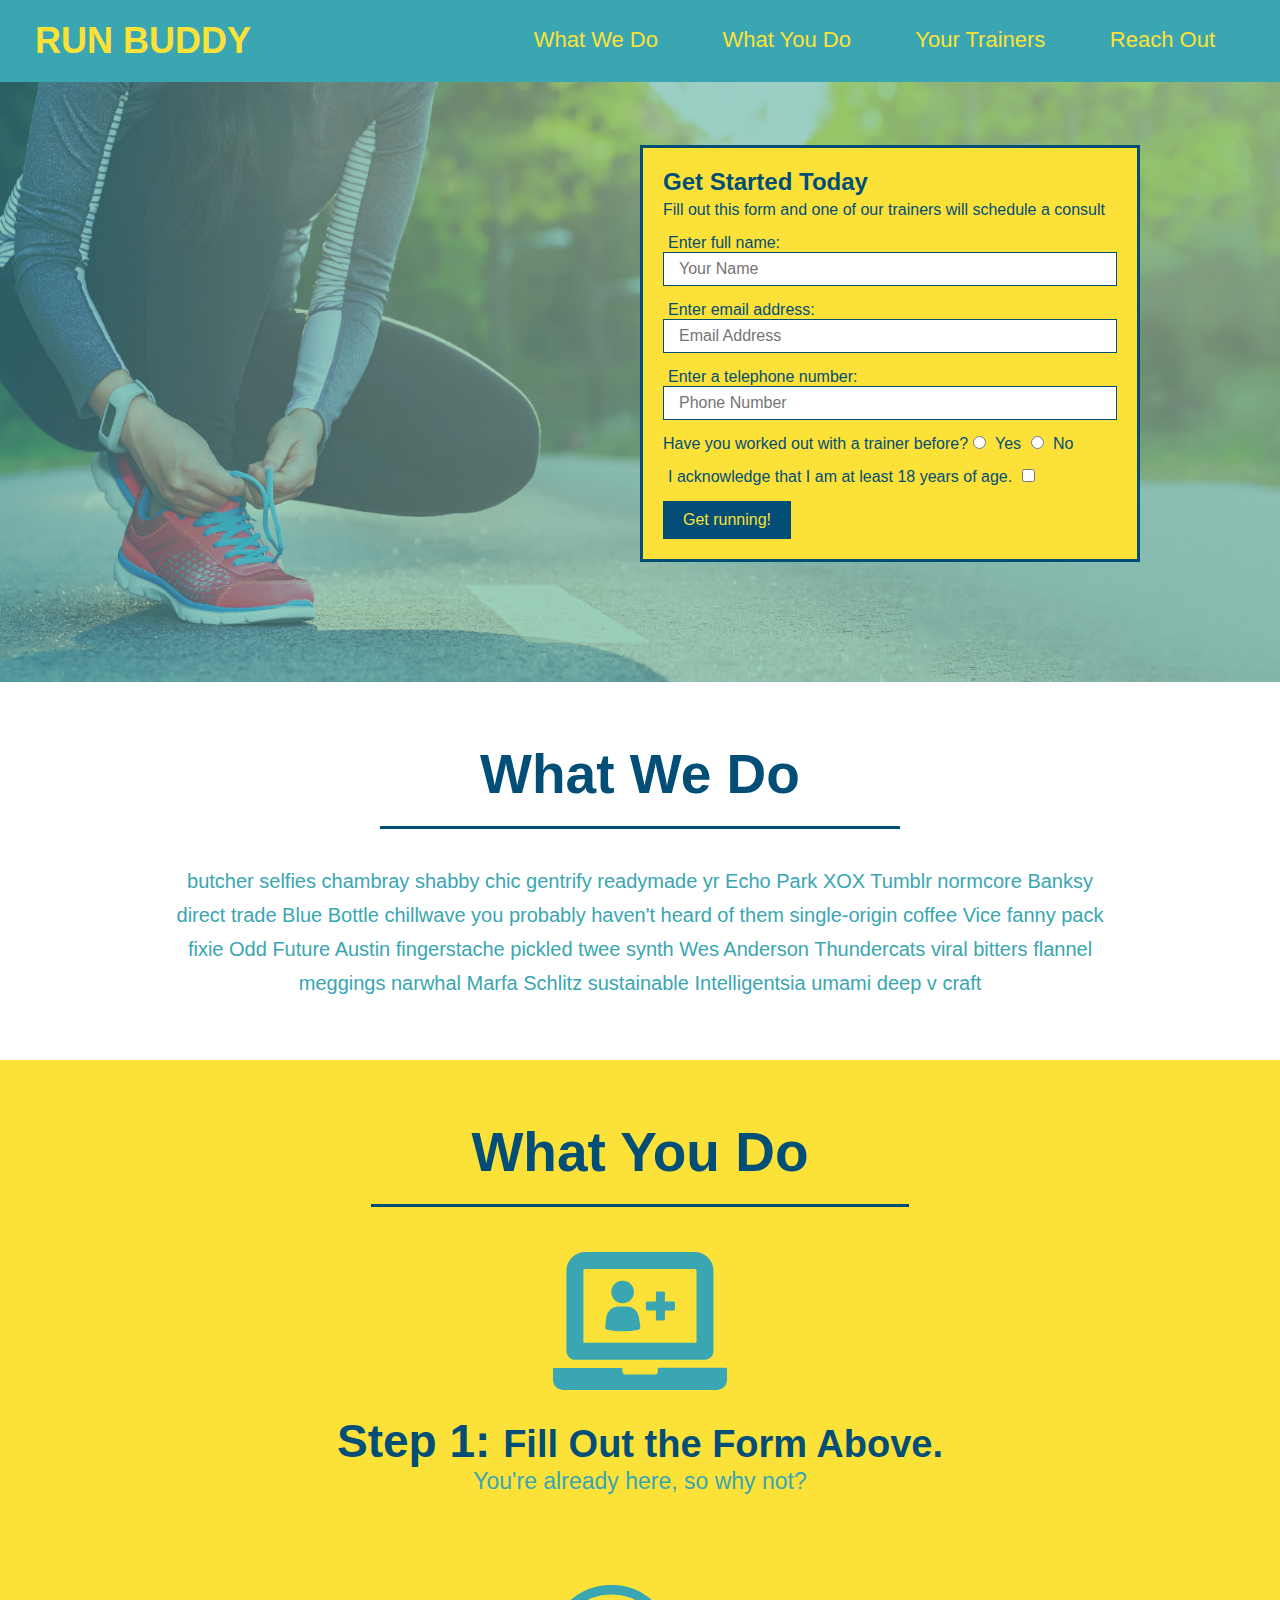
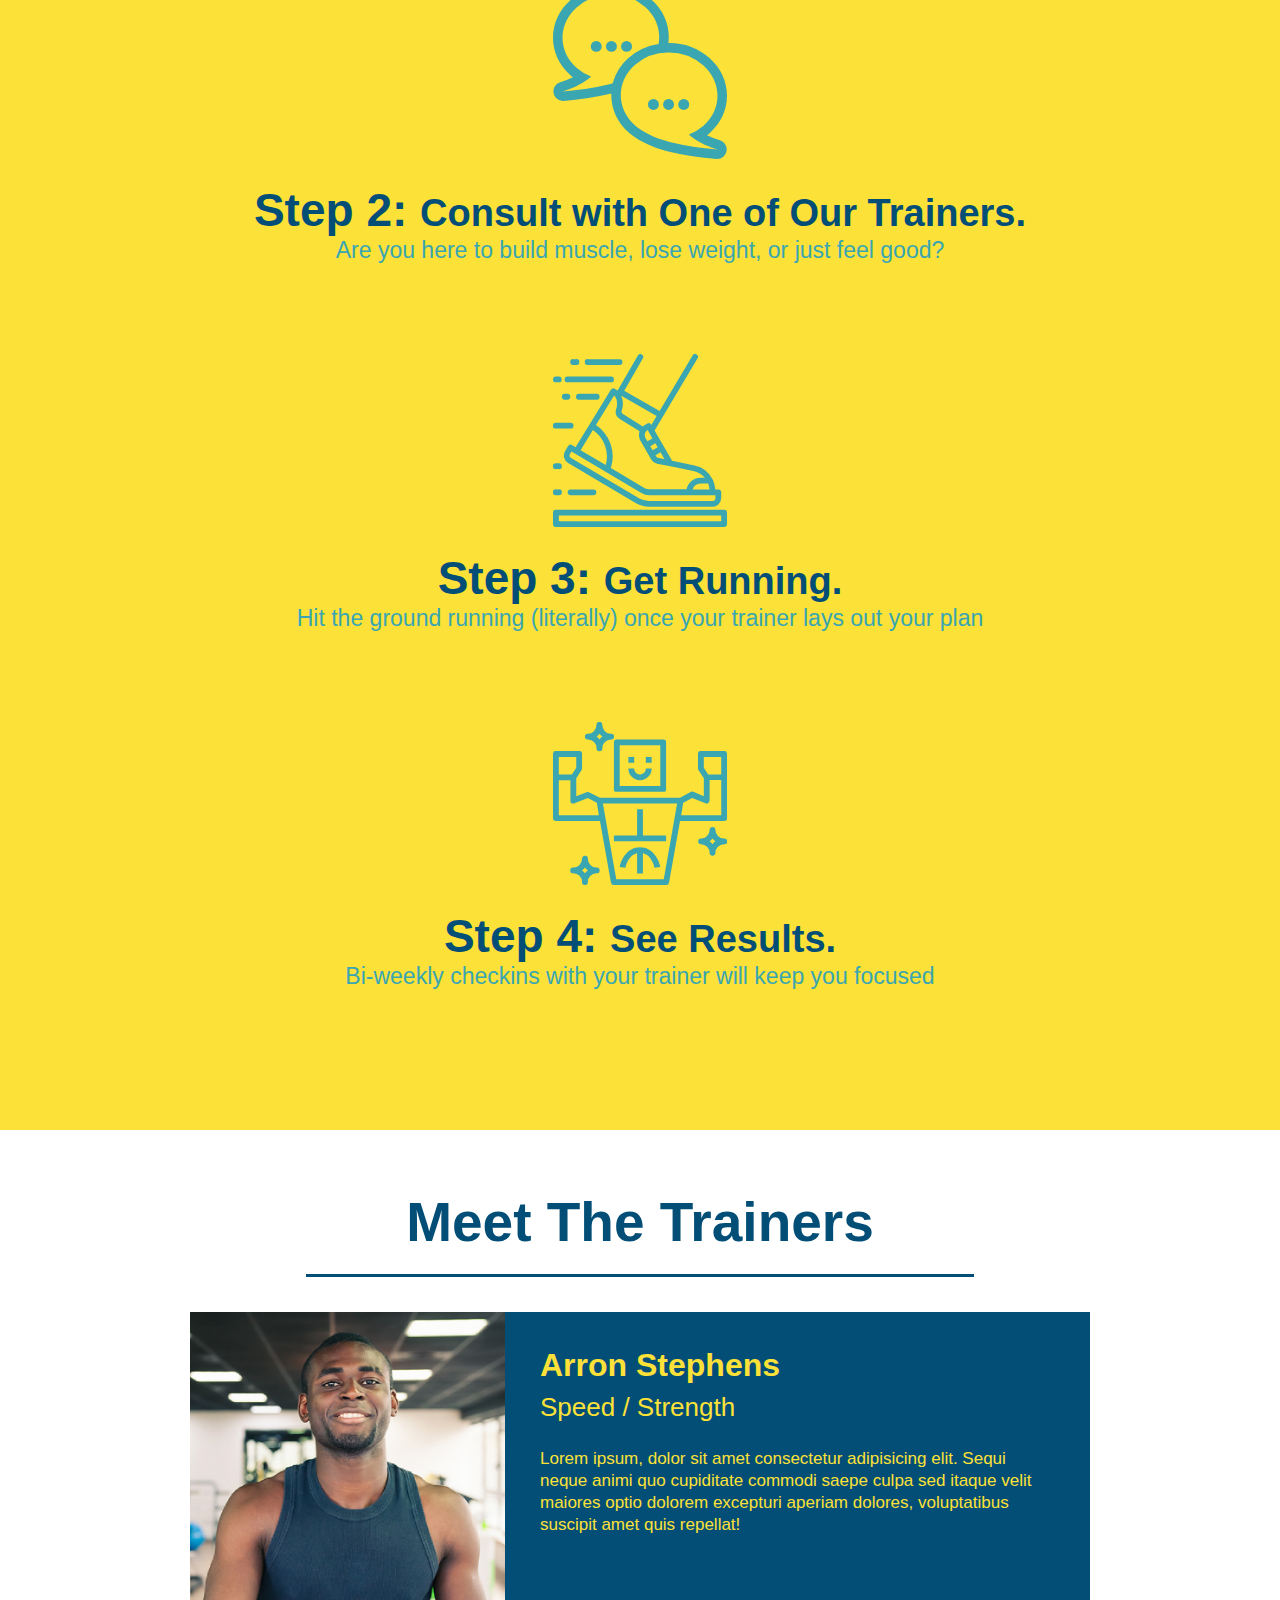
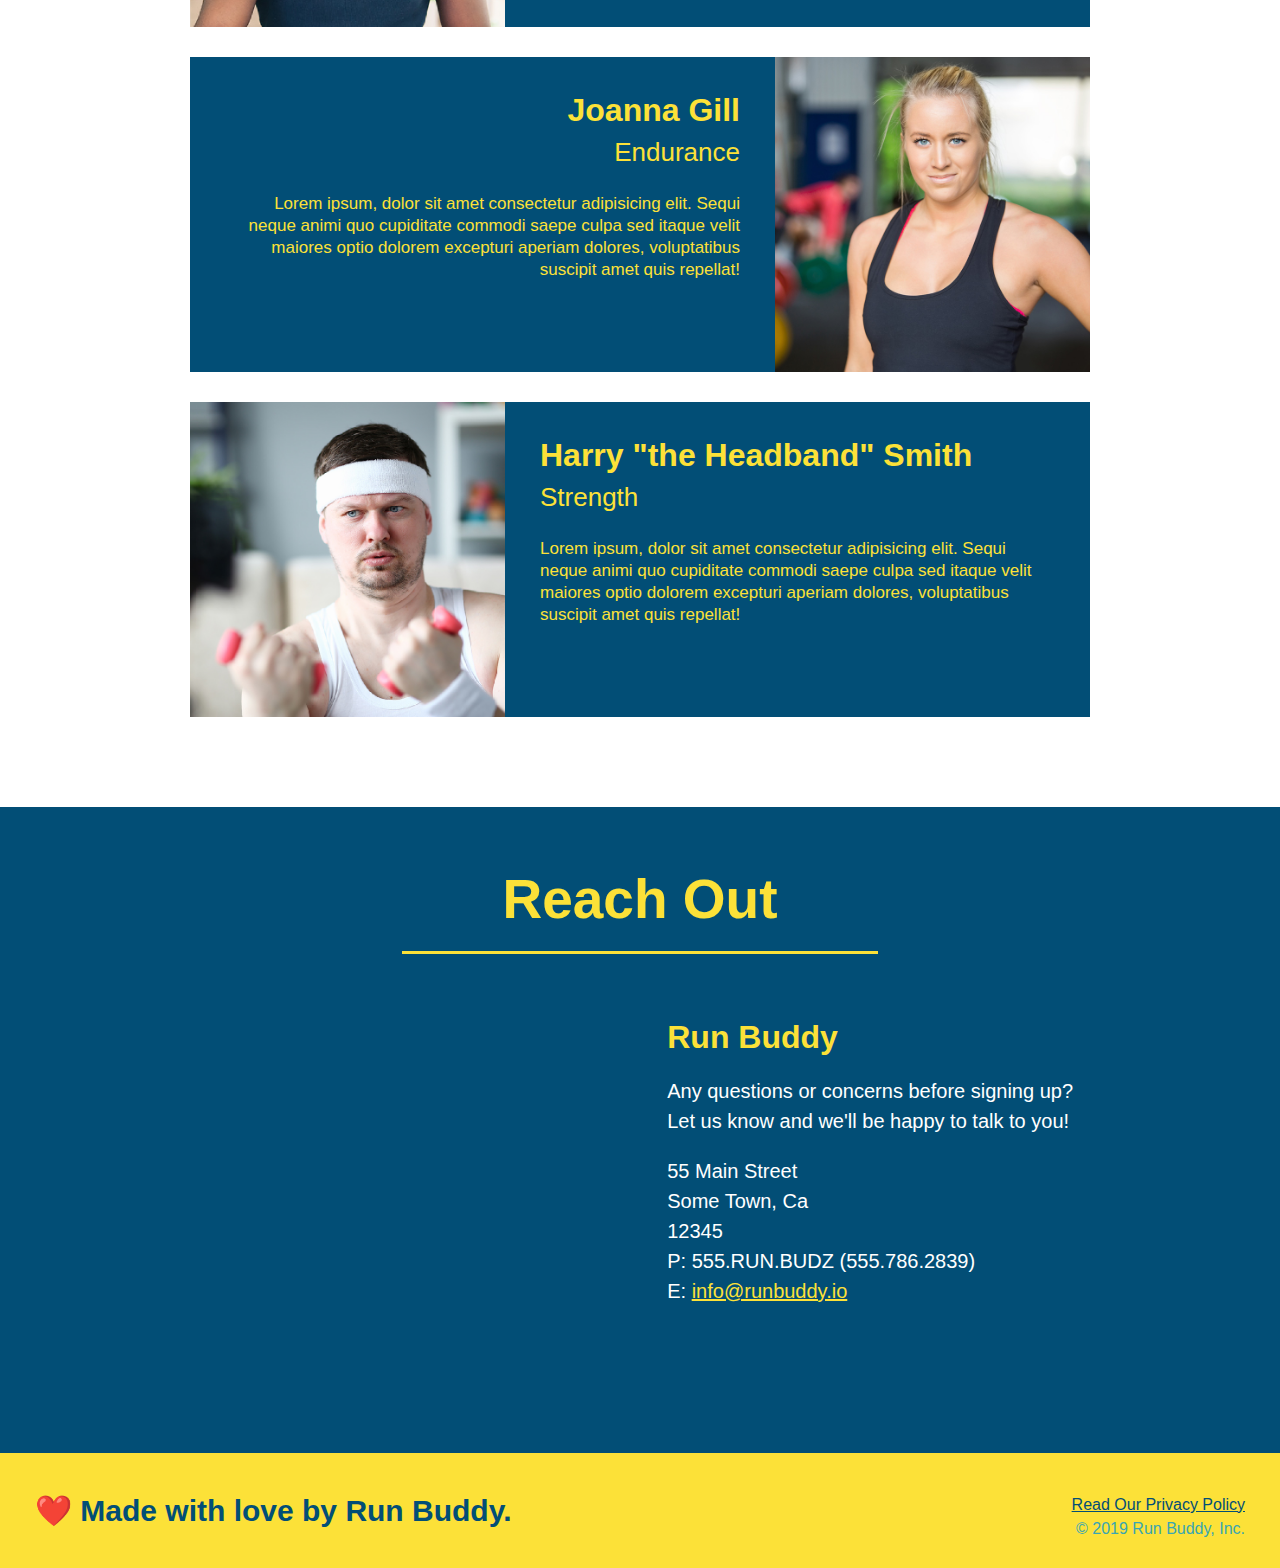
<file: index.html>
<!DOCTYPE html>
<html lang="en">
<head>
  <meta charset="UTF-8">
  <meta http-equiv="X-UA-Compatible" content="IE=edge">
  <meta name="viewport" content="width=device-width, initial-scale=1.0">
  <title>Run Buddy</title>
  <link rel="stylesheet" href="./assets/css/style.css" />
</head>
<body>
  <!-- navigation -->
<header>
  <h1>
    <a href="/">RUN BUDDY</a>
  </h1>
  <nav>
   <!-- Unordered list element --> 
   <ul>
     <!-- List item element -->
     <li>
       <!-- Anchor element -->
       <a href="#what-we-do">What We Do</a>
     </li>
     <li>
       <a href="#what-you-do">What You Do</a>
     </li>
     <li>
       <a href="#your-trainers">Your Trainers</a>
     </li>
     <li>
       <a href="#reach-out">Reach Out</a>
     </li>
   </ul>
  </nav>
</header>

<!-- hero/jumbotron -->
<section class="hero">
    <div class="hero-form">
    <h3>Get Started Today</h3>
    <p>Fill out this form and one of our trainers will schedule a consult</p>
    <!-- Add form element -->
    <form>
      <label for="name">Enter full name:</label>
      <input type="text" placeholder="Your Name" name="name" id="name" class="form-input"/>
      <label for="email">Enter email address:</label>
      <input type="text" placeholder="Email Address" name="email" id="email" class="form-input"/>
      <label for="phone">Enter a telephone number:</label>
      <input type="text" placeholder="Phone Number" name="phone" id="phone" class="form-input"/>
      <p>
        Have you worked out with a trainer before?
        <input type="radio" name="trainer-confirm" id="trainer-yes" />
        <label for="trainer-yes">Yes</label>
        <input type="radio" name="trainer-confirm" id="trainer-no" />
        <label for="trainer-no">No</label>
        
      </p>
      <p>
        <label for="checkbox" >
          I acknowledge that I am at least 18 years of age.
        </label>
        <input type="checkbox" name="checkpoint1" id="checkbox" />
      </p>
      <button type="submit">
        Get running!
      </button>
    </form>
  </div>
</section>

<!-- "what we do" section -->
<section id="what-we-do" class="intro">
  <h2 class="section-title primary-border">What We Do</h2>
  <p>
    butcher selfies chambray shabby chic gentrify readymade yr Echo Park XOX Tumblr normcore Banksy direct trade Blue Bottle chillwave you probably haven't heard of them single-origin coffee Vice fanny pack fixie Odd Future Austin fingerstache pickled twee synth Wes Anderson Thundercats viral bitters flannel meggings narwhal Marfa Schlitz sustainable Intelligentsia umami deep v craft
  
  </p>
</section>

<!-- "what you do" -->
<section id="what-you-do" class="steps">
  <h2 class="section-title primary-border">What You Do</h2>

  <div>
    <!-- insert this img element -->
    <img src="./assets/images/step-1.svg" alt="" />
    <h3>Step 1: <span>Fill Out the Form Above.</span></h3>
    <p>You're already here, so why not?</p>
  </div>

  <div>
    <img src="./assets/images/step-2.svg" alt="" />
    <h3>Step 2: <span>Consult with One of Our Trainers.</span></h3>
    <p>Are you here to build muscle, lose weight, or just feel good?</p>
  </div>

  <div>
    <img src="./assets/images/step-3.svg" alt="" />
    <h3>Step 3: <span>Get Running.</span></h3>
    <p>Hit the ground running (literally) once your trainer lays out your plan</p>
  </div>

  <div>
    <img src="./assets/images/step-4.svg" alt="" />
    <h3>Step 4: <span>See Results.</span></h3>
    <p>Bi-weekly checkins with your trainer will keep you focused</p>
  </div>
</section>

<!-- "meet the trainers" section -->
<section id="your-trainers" class="trainers">
  <h2 class="section-title primary-border">
    Meet The Trainers
  </h2>

<!-- "First Trainer Bio"-->  
<article class="trainer">
  <img src="./assets/images/trainer-1.jpg" alt="Arron Stephens in his workout clothes, ready to pump iron" />
  <div class="trainer-bio text-left">
    <h3>Arron Stephens</h3>
    <h4>Speed / Strength</h4>
    <p>
      Lorem ipsum, dolor sit amet consectetur adipisicing elit. Sequi neque animi quo cupiditate commodi saepe culpa sed
      itaque velit maiores optio dolorem excepturi aperiam dolores, voluptatibus suscipit amet quis repellat!
    </p>
  </div>
</article>

<!-- "Second Trainer Bio"-->
<article class="trainer">
  
  <div class="trainer-bio text-right">
    <h3>Joanna Gill</h3>
    <h4>Endurance</h4>
    <p>
      Lorem ipsum, dolor sit amet consectetur adipisicing elit. Sequi neque animi quo cupiditate commodi saepe culpa sed
      itaque velit maiores optio dolorem excepturi aperiam dolores, voluptatibus suscipit amet quis repellat!
    </p>
  </div>
  <img src="./assets/images/trainer-2.jpg" alt="Joanna Gill cooling off after a workout" />
</article>


<!-- Third Trainer Bio -->
<article class="trainer">
  <img src="./assets/images/trainer-3.jpg" alt="Harry Smith wearing a headband and lifting comically small pink weights" />
  <div class="trainer-bio text-left">
    <h3>Harry "the Headband" Smith</h3>
    <h4>Strength</h4>
    <p>
      Lorem ipsum, dolor sit amet consectetur adipisicing elit. Sequi neque animi quo cupiditate commodi saepe culpa sed
      itaque velit maiores optio dolorem excepturi aperiam dolores, voluptatibus suscipit amet quis repellat!
    </p>
  </div>
</article>
</section>

<!-- "reach out" -->
<section id="reach-out" class="contact">
  <h2 class="section-title secondary-border">Reach Out</h2>
  <div class="contact-info">
    <iframe src="https://www.google.com/maps/embed?pb=!1m18!1m12!1m3!1d3147.1079747227936!2d-120.42364418397035!3d37.92790791110593!2m3!1f0!2f0!3f0!3m2!1i1024!2i768!4f13.1!3m3!1m2!1s0x8090c49129b6ac57%3A0xb56c7eb95a2cd8bd!2sMain%20St%2C%20California%2095327!5e0!3m2!1sen!2sus!4v1616426329495!5m2!1sen!2sus" 
    style="border:0;" 
    allowfullscreen="" 
    loading="lazy">
    </iframe>

    <div>
      <h3>Run Buddy</h3>
      <p>
      Any questions or concerns before signing up?
      <br />
      Let us know and we'll be happy to talk to you!
      </p>

    <address>
      55 Main Street <br />
      Some Town, Ca <br />
      12345<br />
      P: 555.RUN.BUDZ (555.786.2839)<br />
      E: <a href="mailto:info@runbuddy.io">info@runbuddy.io</a>
    </address>
    </div>
  </div>
  
</section>

<!-- footer -->
<footer>
  <h2>❤️ Made with love by Run Buddy.</h2> 

  <div>
    <a href="./privacy-policy.html">Read Our Privacy Policy</a><br />
    &copy; 2019 Run Buddy, Inc.
  </div>
</footer>
  
</body>
</html>
</file>
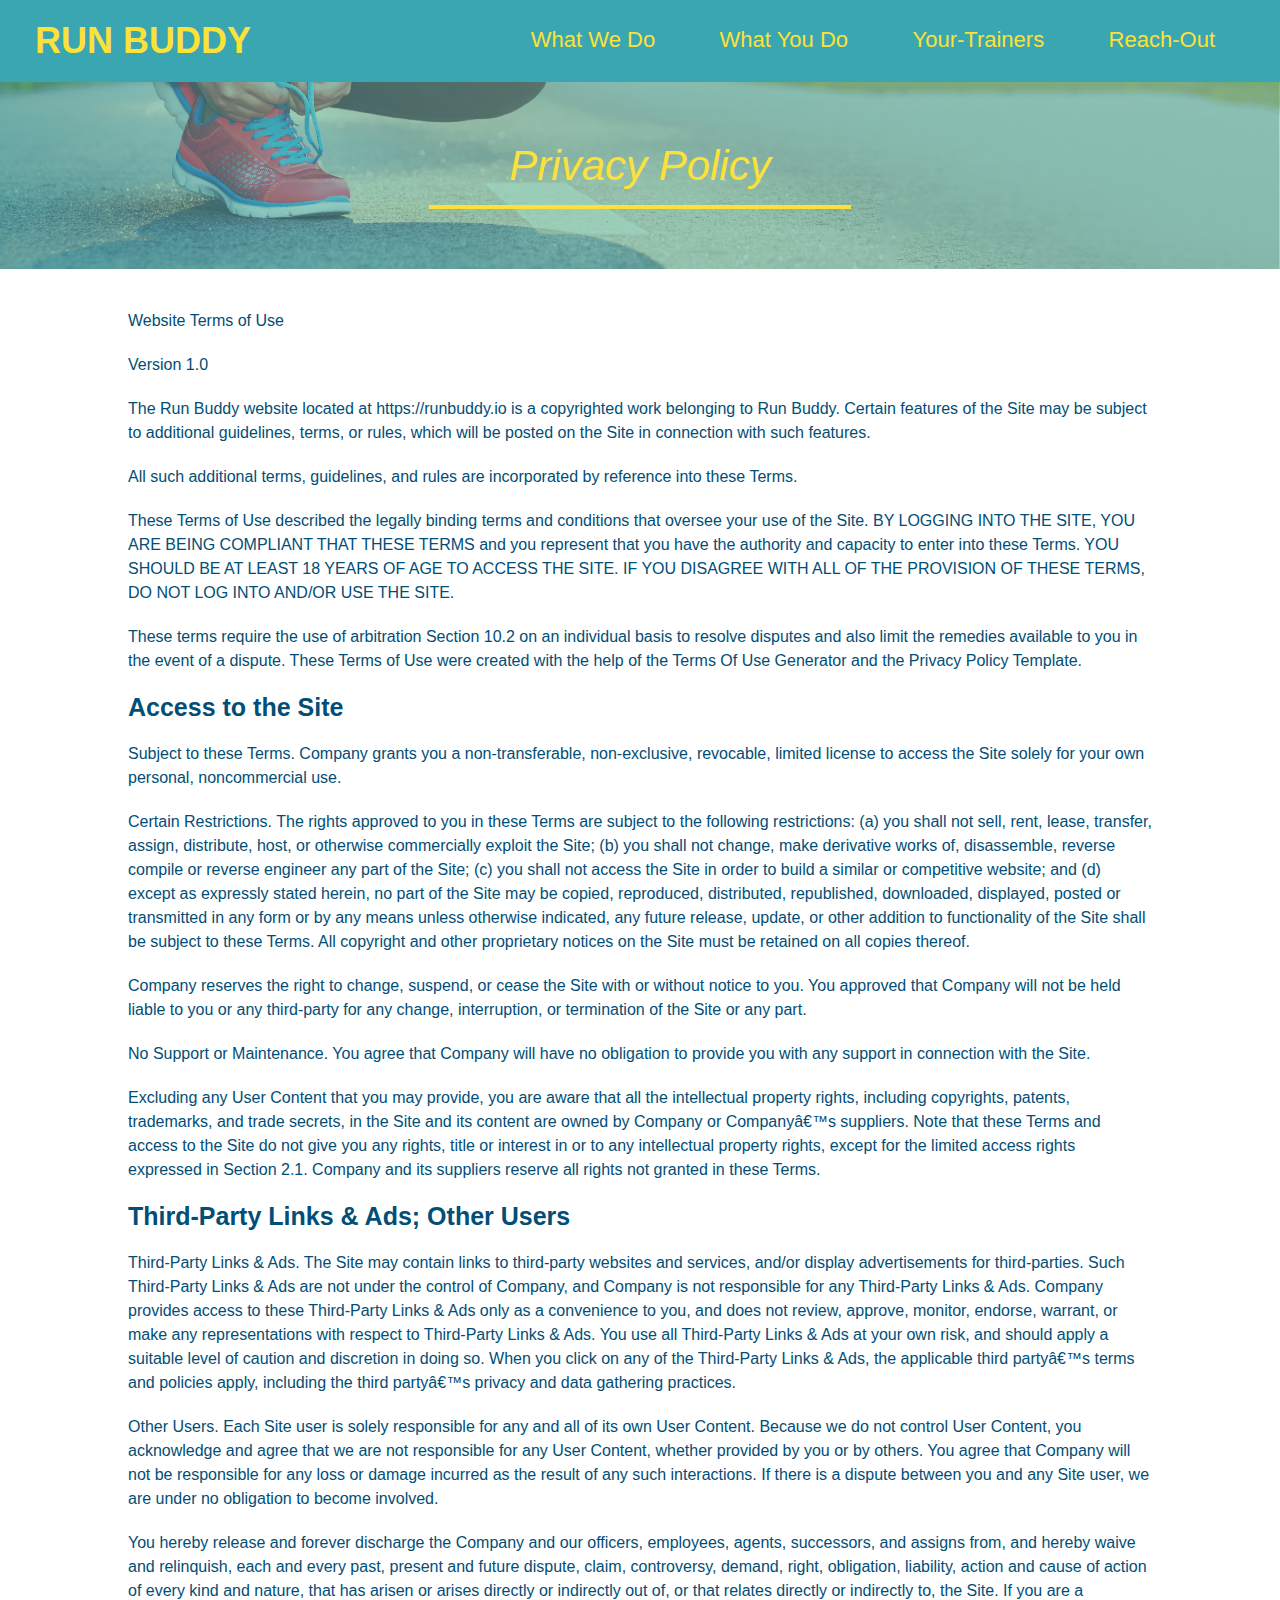
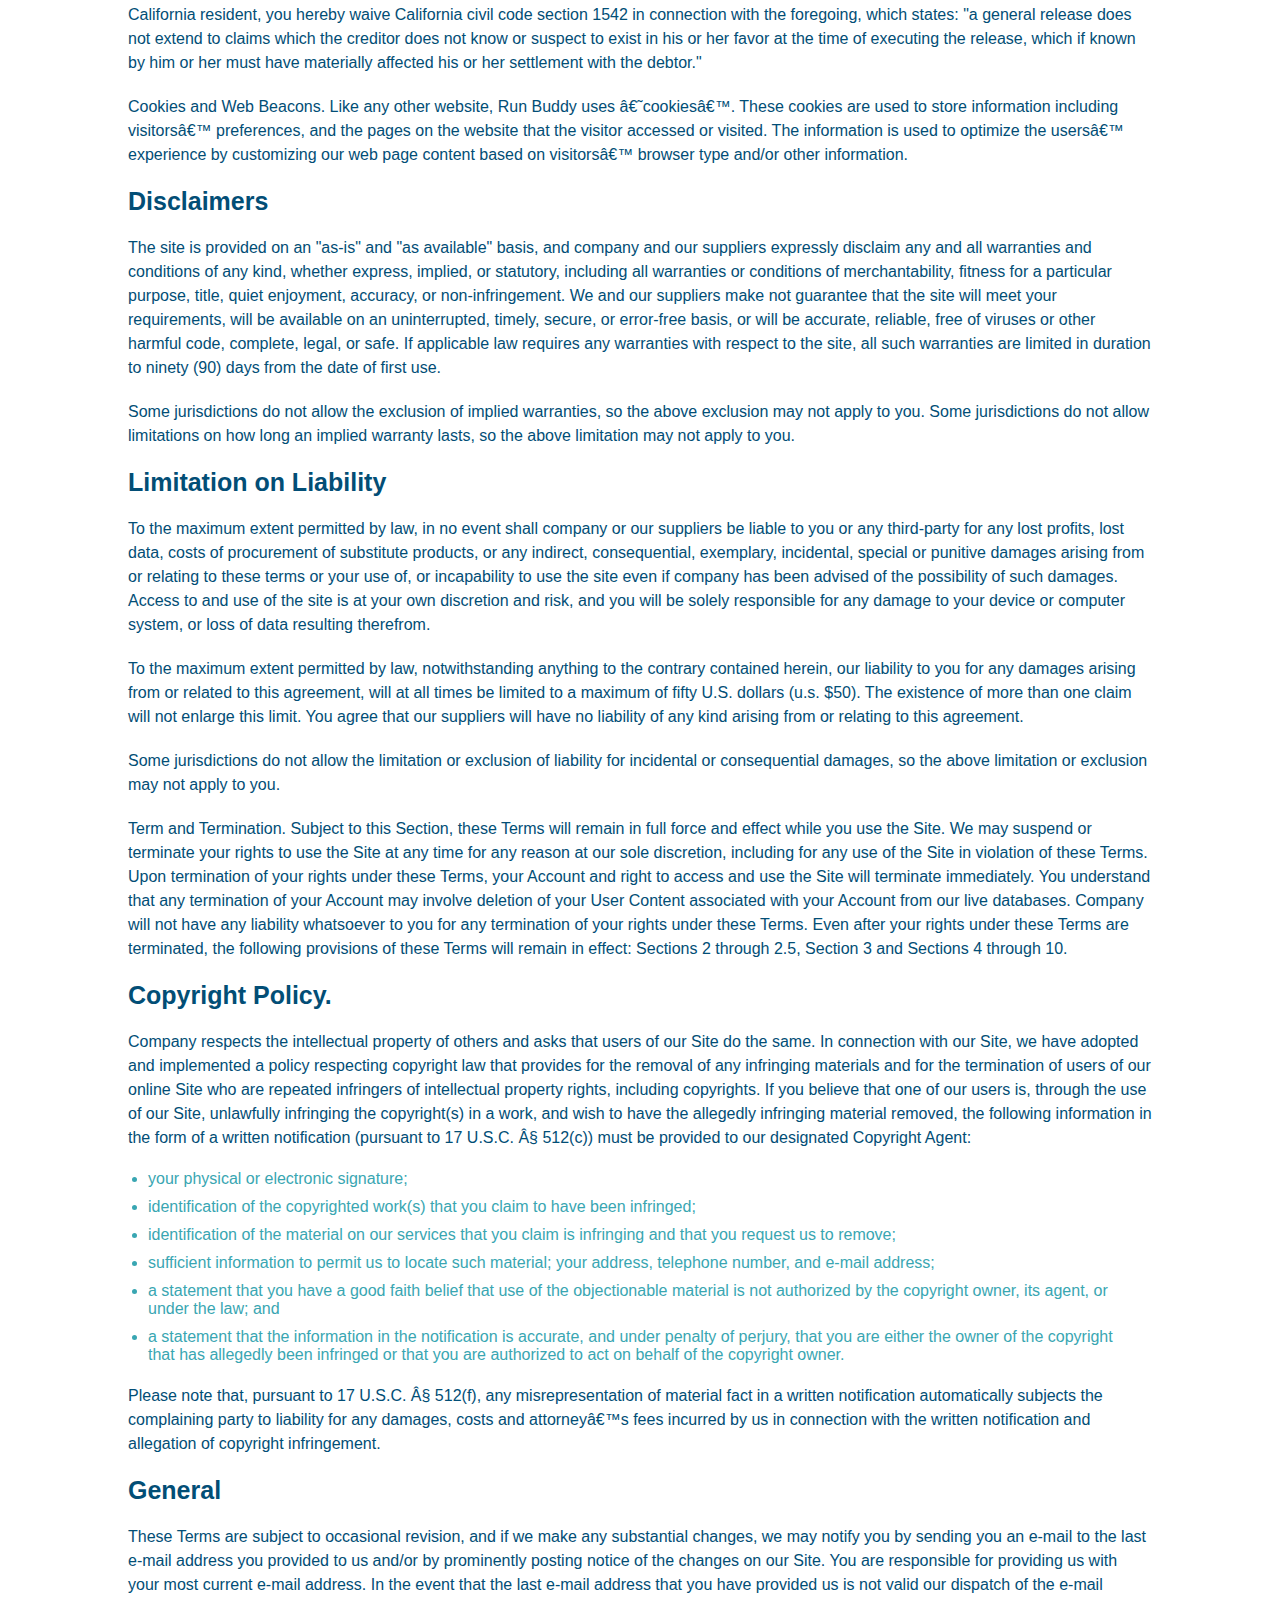
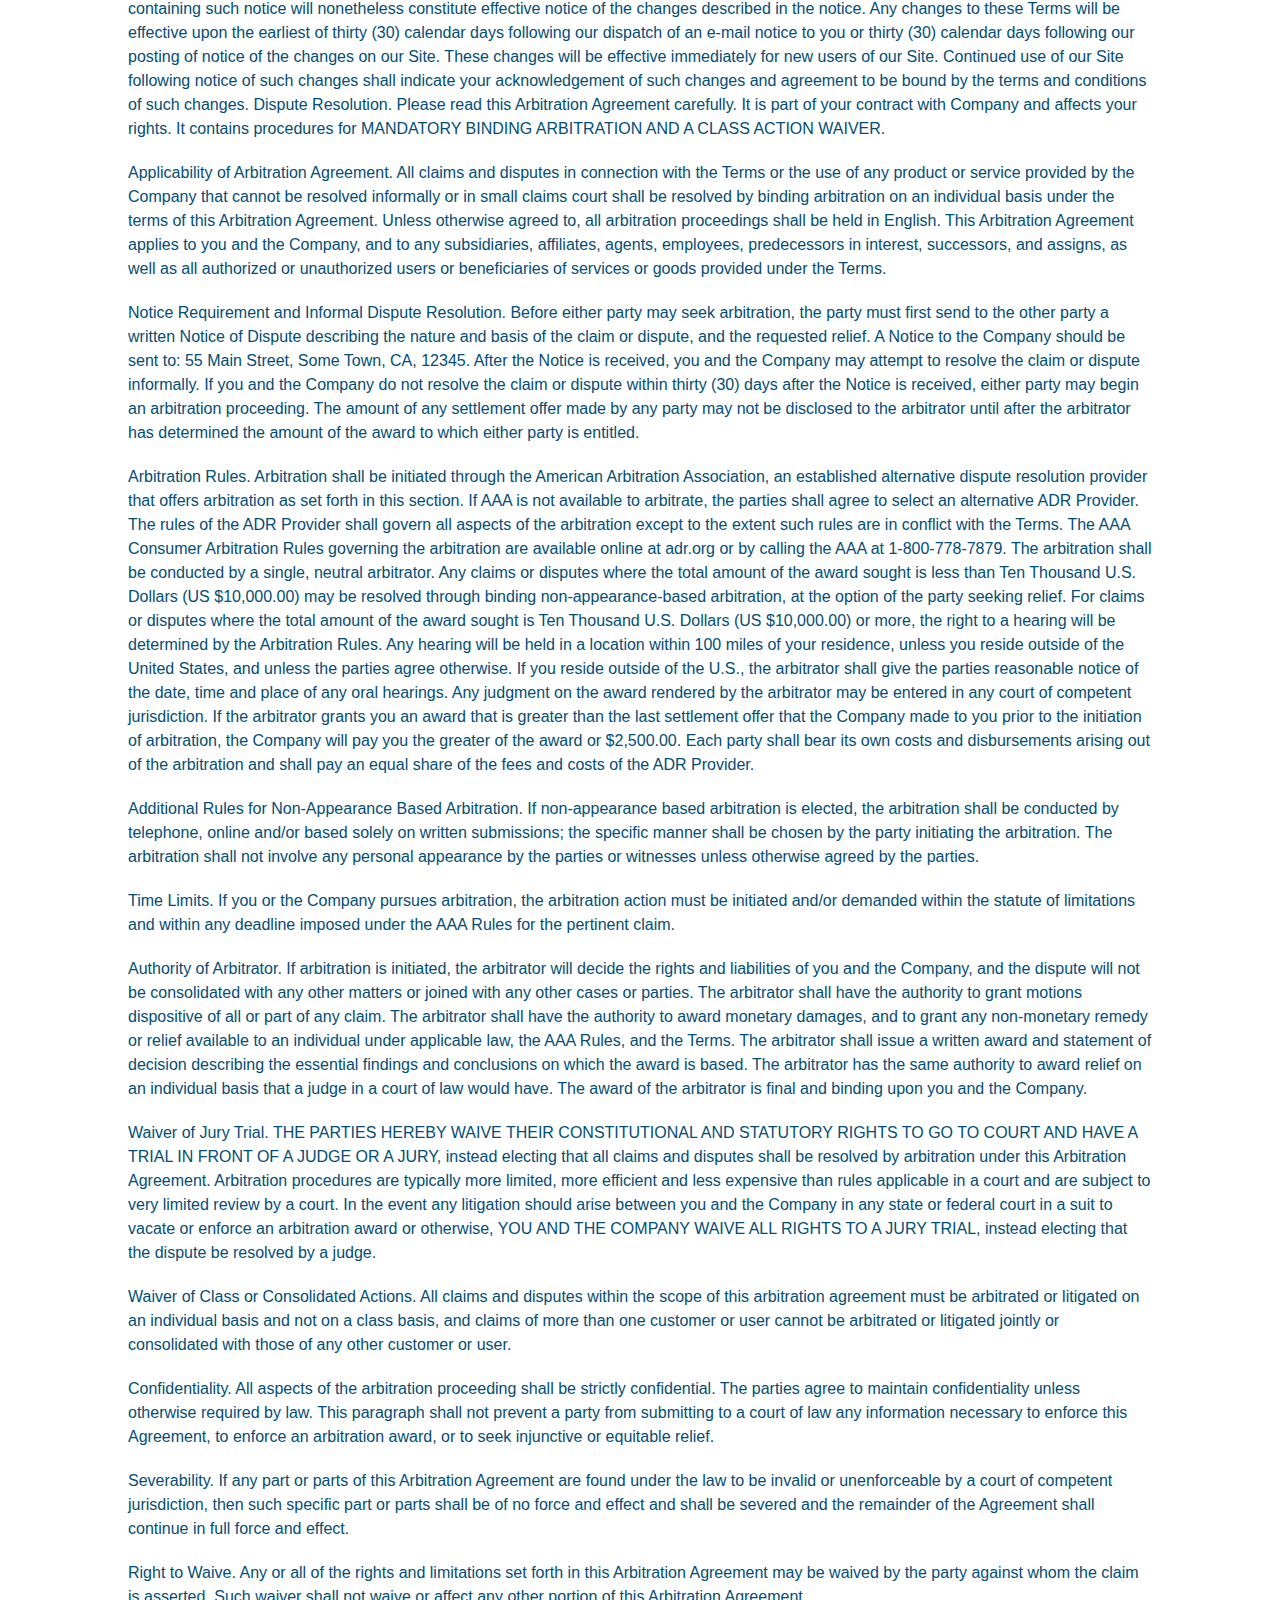
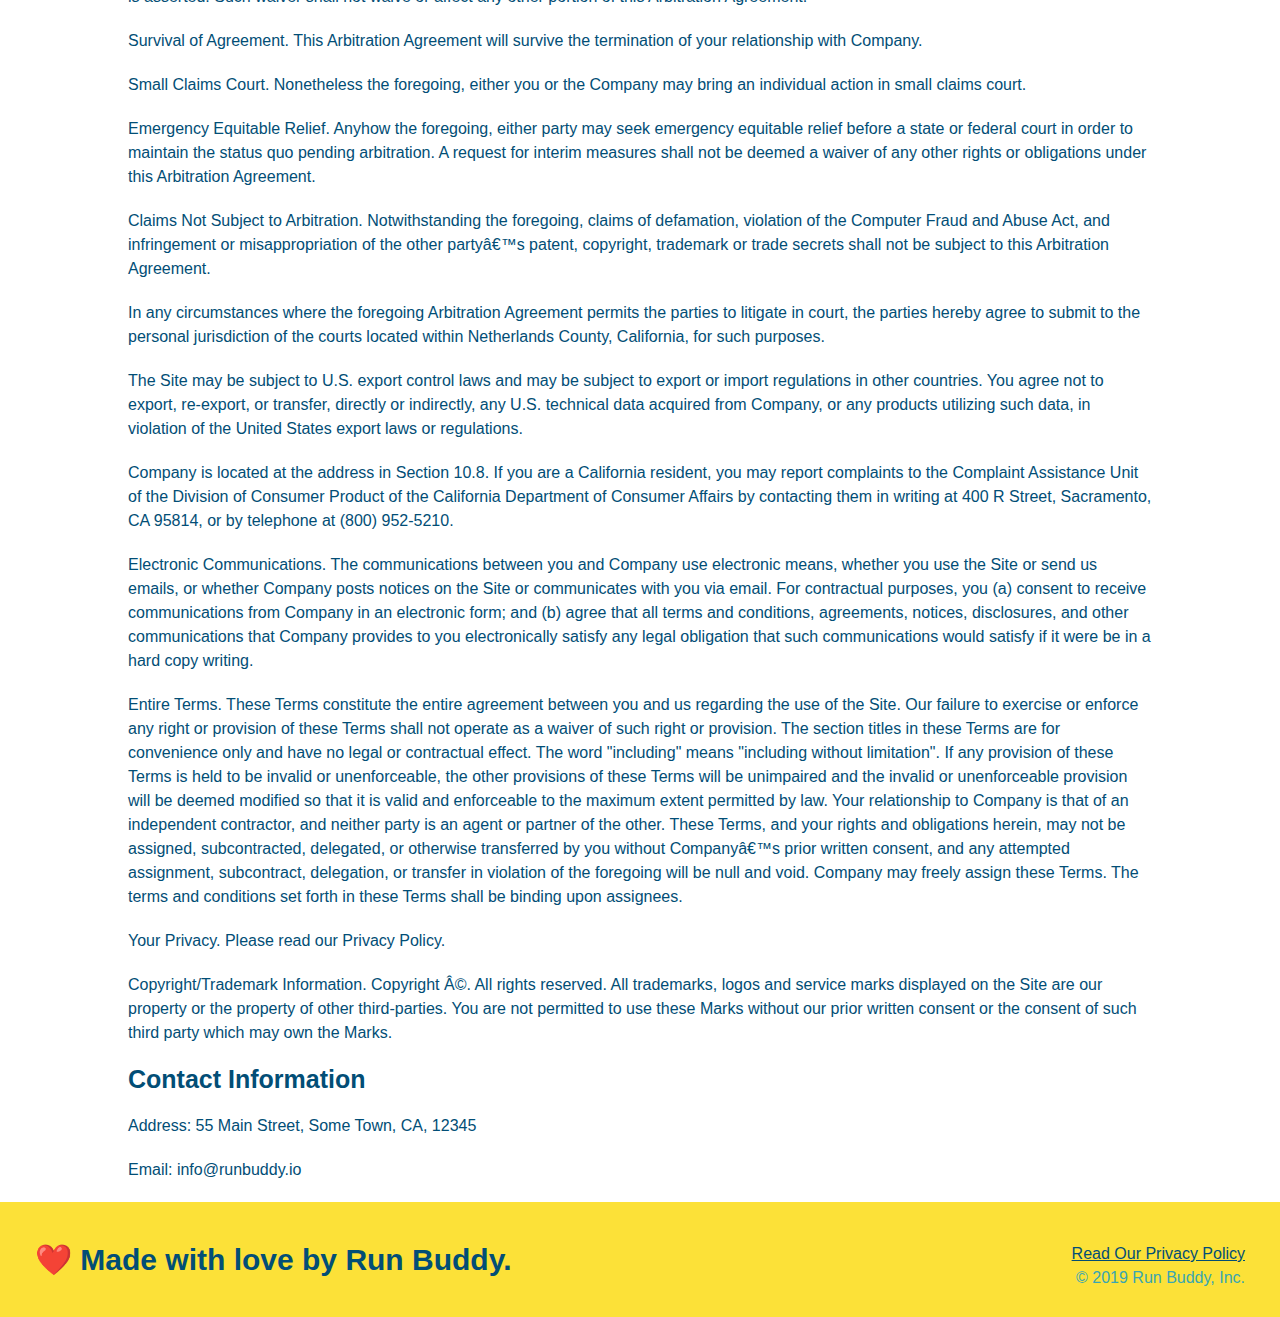
<file: privacy-policy.html>
<!DOCTYPE html>
<html lang="en">
<head>
  <meta charset="UTF-8">
  <meta http-equiv="X-UA-Compatible" content="IE=edge">
  <meta name="viewport" content="width=device-width, initial-scale=1.0">
  <title>Privacy Policy</title>
  <link rel="stylesheet" href="./assets/css/style.css" />
  <link rel="stylesheet" href="./assets/css/secondary-styles.css" />
</head>
<body>
  <header>
    <h1>
      <a href="/">RUN BUDDY</a>
    </h1>
    <nav>
     <!-- Unordered list element --> 
     <ul>
       <!-- List item element -->
       <li>
         <!-- Anchor element -->
         <a href="./index.html#what-we-do">What We Do</a>
       </li>
       <li>
         <a href="./index.html#what-you-do">What You Do</a>
         
       </li>
       <li>
         <a href="./index.html#your-trainers">Your-Trainers</a>
         
       </li>
       <li>
         <a href="./index.html#reach-out">Reach-Out</a>
         
       </li>
     </ul>
    </nav>
  </header> 

  <section class="hero">
    <h2 class="page-title">
      Privacy Policy
    </h2>
  </section> 

  <article class="secondary-content">

    <p>
      Website Terms of Use
    </p>

    <p>
      Version 1.0
    </p>

    <p>
      The Run Buddy website located at https://runbuddy.io is a copyrighted work belonging to Run Buddy. Certain
      features of the Site may be subject to additional guidelines, terms, or rules, which will be posted on the Site
      in connection with such features.
    </p>

    <p>
      All such additional terms, guidelines, and rules are incorporated by reference into these Terms.
    </p>

    <p>
      These Terms of Use described the legally binding terms and conditions that oversee your use of the Site. BY
      LOGGING INTO THE SITE, YOU ARE BEING COMPLIANT THAT THESE TERMS and you represent that you have the authority
      and capacity to enter into these Terms. YOU SHOULD BE AT LEAST 18 YEARS OF AGE TO ACCESS THE SITE. IF YOU
      DISAGREE WITH ALL OF THE PROVISION OF THESE TERMS, DO NOT LOG INTO AND/OR USE THE SITE.
    </p>

    <p>
      These terms require the use of arbitration Section 10.2 on an individual basis to resolve disputes and also
      limit the remedies available to you in the event of a dispute. These Terms of Use were created with the help of
      the Terms Of Use Generator and the Privacy Policy Template.
    </p>

    <h3>
      Access to the Site
    </h3>

    <p>
      Subject to these Terms. Company grants you a non-transferable, non-exclusive, revocable, limited license to
      access the Site solely for your own personal, noncommercial use.
    </p>

    <p>
      Certain Restrictions. The rights approved to you in these Terms are subject to the following restrictions: (a)
      you shall not sell, rent, lease, transfer, assign, distribute, host, or otherwise commercially exploit the Site;
      (b) you shall not change, make derivative works of, disassemble, reverse compile or reverse engineer any part of
      the Site; (c) you shall not access the Site in order to build a similar or competitive website; and (d) except
      as expressly stated herein, no part of the Site may be copied, reproduced, distributed, republished, downloaded,
      displayed, posted or transmitted in any form or by any means unless otherwise indicated, any future release,
      update, or other addition to functionality of the Site shall be subject to these Terms. All copyright and other
      proprietary notices on the Site must be retained on all copies thereof.
    </p>

    <p>
      Company reserves the right to change, suspend, or cease the Site with or without notice to you. You approved
      that Company will not be held liable to you or any third-party for any change, interruption, or termination of
      the Site or any part.
    </p>

    <p>
      No Support or Maintenance. You agree that Company will have no obligation to provide you with any support in
      connection with the Site.
    </p>

    <p>
      Excluding any User Content that you may provide, you are aware that all the intellectual property rights,
      including copyrights, patents, trademarks, and trade secrets, in the Site and its content are owned by Company
      or Companyâ€™s suppliers. Note that these Terms and access to the Site do not give you any rights, title or
      interest in or to any intellectual property rights, except for the limited access rights expressed in Section
      2.1. Company and its suppliers reserve all rights not granted in these Terms.
    </p>

    <h3>
      Third-Party Links & Ads; Other Users
    </h3>

    <p>
      Third-Party Links & Ads. The Site may contain links to third-party websites and services, and/or display
      advertisements for third-parties. Such Third-Party Links & Ads are not under the control of Company, and Company
      is not responsible for any Third-Party Links & Ads. Company provides access to these Third-Party Links & Ads
      only as a convenience to you, and does not review, approve, monitor, endorse, warrant, or make any
      representations with respect to Third-Party Links & Ads. You use all Third-Party Links & Ads at your own risk,
      and should apply a suitable level of caution and discretion in doing so. When you click on any of the
      Third-Party Links & Ads, the applicable third partyâ€™s terms and policies apply, including the third partyâ€™s
      privacy and data gathering practices.
    </p>

    <p>
      Other Users. Each Site user is solely responsible for any and all of its own User Content. Because we do not
      control User Content, you acknowledge and agree that we are not responsible for any User Content, whether
      provided by you or by others. You agree that Company will not be responsible for any loss or damage incurred as
      the result of any such interactions. If there is a dispute between you and any Site user, we are under no
      obligation to become involved.
    </p>

    <p>
      You hereby release and forever discharge the Company and our officers, employees, agents, successors, and
      assigns from, and hereby waive and relinquish, each and every past, present and future dispute, claim,
      controversy, demand, right, obligation, liability, action and cause of action of every kind and nature, that has
      arisen or arises directly or indirectly out of, or that relates directly or indirectly to, the Site. If you are
      a California resident, you hereby waive California civil code section 1542 in connection with the foregoing,
      which states: "a general release does not extend to claims which the creditor does not know or suspect to exist
      in his or her favor at the time of executing the release, which if known by him or her must have materially
      affected his or her settlement with the debtor."
    </p>

    <p>
      Cookies and Web Beacons. Like any other website, Run Buddy uses â€˜cookiesâ€™. These cookies are used to store
      information including visitorsâ€™ preferences, and the pages on the website that the visitor accessed or visited.
      The information is used to optimize the usersâ€™ experience by customizing our web page content based on
      visitorsâ€™
      browser type and/or other information.
    </p>

    <h3>
      Disclaimers
    </h3>

    <p>
      The site is provided on an "as-is" and "as available" basis, and company and our suppliers expressly disclaim
      any and all warranties and conditions of any kind, whether express, implied, or statutory, including all
      warranties or conditions of merchantability, fitness for a particular purpose, title, quiet enjoyment, accuracy,
      or non-infringement. We and our suppliers make not guarantee that the site will meet your requirements, will be
      available on an uninterrupted, timely, secure, or error-free basis, or will be accurate, reliable, free of
      viruses or other harmful code, complete, legal, or safe. If applicable law requires any warranties with respect
      to the site, all such warranties are limited in duration to ninety (90) days from the date of first use.
    </p>

    <p>
      Some jurisdictions do not allow the exclusion of implied warranties, so the above exclusion may not apply to
      you. Some jurisdictions do not allow limitations on how long an implied warranty lasts, so the above limitation
      may not apply to you.
    </p>

    <h3>
      Limitation on Liability
    </h3>

    <p>
      To the maximum extent permitted by law, in no event shall company or our suppliers be liable to you or any
      third-party for any lost profits, lost data, costs of procurement of substitute products, or any indirect,
      consequential, exemplary, incidental, special or punitive damages arising from or relating to these terms or
      your use of, or incapability to use the site even if company has been advised of the possibility of such
      damages. Access to and use of the site is at your own discretion and risk, and you will be solely responsible
      for any damage to your device or computer system, or loss of data resulting therefrom.
    </p>

    <p>
      To the maximum extent permitted by law, notwithstanding anything to the contrary contained herein, our liability
      to you for any damages arising from or related to this agreement, will at all times be limited to a maximum of
      fifty U.S. dollars (u.s. $50). The existence of more than one claim will not enlarge this limit. You agree that
      our suppliers will have no liability of any kind arising from or relating to this agreement.
    </p>

    <p>
      Some jurisdictions do not allow the limitation or exclusion of liability for incidental or consequential
      damages, so the above limitation or exclusion may not apply to you.
    </p>

    <p>
      Term and Termination. Subject to this Section, these Terms will remain in full force and effect while you use
      the Site. We may suspend or terminate your rights to use the Site at any time for any reason at our sole
      discretion, including for any use of the Site in violation of these Terms. Upon termination of your rights under
      these Terms, your Account and right to access and use the Site will terminate immediately. You understand that
      any termination of your Account may involve deletion of your User Content associated with your Account from our
      live databases. Company will not have any liability whatsoever to you for any termination of your rights under
      these Terms. Even after your rights under these Terms are terminated, the following provisions of these Terms
      will remain in effect: Sections 2 through 2.5, Section 3 and Sections 4 through 10.
    </p>

    <h3>
      Copyright Policy.
    </h3>

    <p>
      Company respects the intellectual property of others and asks that users of our Site do the same. In connection
      with our Site, we have adopted and implemented a policy respecting copyright law that provides for the removal
      of any infringing materials and for the termination of users of our online Site who are repeated infringers of
      intellectual property rights, including copyrights. If you believe that one of our users is, through the use of
      our Site, unlawfully infringing the copyright(s) in a work, and wish to have the allegedly infringing material
      removed, the following information in the form of a written notification (pursuant to 17 U.S.C. Â§ 512(c)) must
      be provided to our designated Copyright Agent:
    </p>

    <ul>
      <li>
        your physical or electronic signature;
      </li>
      <li>
        identification of the copyrighted work(s) that you claim to have been infringed;
      </li>
      <li>
        identification of the material on our services that you claim is infringing and that you request us to remove;
      </li>
      <li>
        sufficient information to permit us to locate such material; your address, telephone number, and e-mail
        address;
      </li>
      <li>
        a statement that you have a good faith belief that use of the objectionable material is not authorized by the
        copyright owner, its agent, or under the law; and
      </li>
      <li>
        a statement that the information in the notification is accurate, and under penalty of perjury, that you are
        either the owner of the copyright that has allegedly been infringed or that you are authorized to act on
        behalf of the copyright owner.
      </li>
    </ul>

    <p>
      Please note that, pursuant to 17 U.S.C. Â§ 512(f), any misrepresentation of material fact in a written
      notification automatically subjects the complaining party to liability for any damages, costs and attorneyâ€™s
      fees incurred by us in connection with the written notification and allegation of copyright infringement.
    </p>

    <h3>
      General
    </h3>

    <p>
      These Terms are subject to occasional revision, and if we make any substantial changes, we may notify you by
      sending you an e-mail to the last e-mail address you provided to us and/or by prominently posting notice of the
      changes on our Site. You are responsible for providing us with your most current e-mail address. In the event
      that the last e-mail address that you have provided us is not valid our dispatch of the e-mail containing such
      notice will nonetheless constitute effective notice of the changes described in the notice. Any changes to these
      Terms will be effective upon the earliest of thirty (30) calendar days following our dispatch of an e-mail
      notice to you or thirty (30) calendar days following our posting of notice of the changes on our Site. These
      changes will be effective immediately for new users of our Site. Continued use of our Site following notice of
      such changes shall indicate your acknowledgement of such changes and agreement to be bound by the terms and
      conditions of such changes. Dispute Resolution. Please read this Arbitration Agreement carefully. It is part of
      your contract with Company and affects your rights. It contains procedures for MANDATORY BINDING ARBITRATION AND
      A CLASS ACTION WAIVER.
    </p>

    <p>
      Applicability of Arbitration Agreement. All claims and disputes in connection with the Terms or the use of any
      product or service provided by the Company that cannot be resolved informally or in small claims court shall be
      resolved by binding arbitration on an individual basis under the terms of this Arbitration Agreement. Unless
      otherwise agreed to, all arbitration proceedings shall be held in English. This Arbitration Agreement applies to
      you and the Company, and to any subsidiaries, affiliates, agents, employees, predecessors in interest,
      successors, and assigns, as well as all authorized or unauthorized users or beneficiaries of services or goods
      provided under the Terms.
    </p>

    <p>
      Notice Requirement and Informal Dispute Resolution. Before either party may seek arbitration, the party must
      first send to the other party a written Notice of Dispute describing the nature and basis of the claim or
      dispute, and the requested relief. A Notice to the Company should be sent to: 55 Main Street, Some Town, CA,
      12345. After the Notice is received, you and the Company may attempt to resolve the claim or dispute informally.
      If you and the Company do not resolve the claim or dispute within thirty (30) days after the Notice is received,
      either party may begin an arbitration proceeding. The amount of any settlement offer made by any party may not
      be disclosed to the arbitrator until after the arbitrator has determined the amount of the award to which either
      party is entitled.
    </p>

    <p>
      Arbitration Rules. Arbitration shall be initiated through the American Arbitration Association, an established
      alternative dispute resolution provider that offers arbitration as set forth in this section. If AAA is not
      available to arbitrate, the parties shall agree to select an alternative ADR Provider. The rules of the ADR
      Provider shall govern all aspects of the arbitration except to the extent such rules are in conflict with the
      Terms. The AAA Consumer Arbitration Rules governing the arbitration are available online at adr.org or by
      calling the AAA at 1-800-778-7879. The arbitration shall be conducted by a single, neutral arbitrator. Any
      claims or disputes where the total amount of the award sought is less than Ten Thousand U.S. Dollars (US
      $10,000.00) may be resolved through binding non-appearance-based arbitration, at the option of the party seeking
      relief. For claims or disputes where the total amount of the award sought is Ten Thousand U.S. Dollars (US
      $10,000.00) or more, the right to a hearing will be determined by the Arbitration Rules. Any hearing will be
      held in a location within 100 miles of your residence, unless you reside outside of the United States, and
      unless the parties agree otherwise. If you reside outside of the U.S., the arbitrator shall give the parties
      reasonable notice of the date, time and place of any oral hearings. Any judgment on the award rendered by the
      arbitrator may be entered in any court of competent jurisdiction. If the arbitrator grants you an award that is
      greater than the last settlement offer that the Company made to you prior to the initiation of arbitration, the
      Company will pay you the greater of the award or $2,500.00. Each party shall bear its own costs and
      disbursements arising out of the arbitration and shall pay an equal share of the fees and costs of the ADR
      Provider.
    </p>

    <p>
      Additional Rules for Non-Appearance Based Arbitration. If non-appearance based arbitration is elected, the
      arbitration shall be conducted by telephone, online and/or based solely on written submissions; the specific
      manner shall be chosen by the party initiating the arbitration. The arbitration shall not involve any personal
      appearance by the parties or witnesses unless otherwise agreed by the parties.
    </p>

    <p>
      Time Limits. If you or the Company pursues arbitration, the arbitration action must be initiated and/or demanded
      within the statute of limitations and within any deadline imposed under the AAA Rules for the pertinent claim.
    </p>

    <p>
      Authority of Arbitrator. If arbitration is initiated, the arbitrator will decide the rights and liabilities of
      you and the Company, and the dispute will not be consolidated with any other matters or joined with any other
      cases or parties. The arbitrator shall have the authority to grant motions dispositive of all or part of any
      claim. The arbitrator shall have the authority to award monetary damages, and to grant any non-monetary remedy
      or relief available to an individual under applicable law, the AAA Rules, and the Terms. The arbitrator shall
      issue a written award and statement of decision describing the essential findings and conclusions on which the
      award is based. The arbitrator has the same authority to award relief on an individual basis that a judge in a
      court of law would have. The award of the arbitrator is final and binding upon you and the Company.
    </p>

    <p>
      Waiver of Jury Trial. THE PARTIES HEREBY WAIVE THEIR CONSTITUTIONAL AND STATUTORY RIGHTS TO GO TO COURT AND HAVE
      A TRIAL IN FRONT OF A JUDGE OR A JURY, instead electing that all claims and disputes shall be resolved by
      arbitration under this Arbitration Agreement. Arbitration procedures are typically more limited, more efficient
      and less expensive than rules applicable in a court and are subject to very limited review by a court. In the
      event any litigation should arise between you and the Company in any state or federal court in a suit to vacate
      or enforce an arbitration award or otherwise, YOU AND THE COMPANY WAIVE ALL RIGHTS TO A JURY TRIAL, instead
      electing that the dispute be resolved by a judge.
    </p>

    <p>
      Waiver of Class or Consolidated Actions. All claims and disputes within the scope of this arbitration agreement
      must be arbitrated or litigated on an individual basis and not on a class basis, and claims of more than one
      customer or user cannot be arbitrated or litigated jointly or consolidated with those of any other customer or
      user.
    </p>

    <p>
      Confidentiality. All aspects of the arbitration proceeding shall be strictly confidential. The parties agree to
      maintain confidentiality unless otherwise required by law. This paragraph shall not prevent a party from
      submitting to a court of law any information necessary to enforce this Agreement, to enforce an arbitration
      award, or to seek injunctive or equitable relief.
    </p>

    <p>
      Severability. If any part or parts of this Arbitration Agreement are found under the law to be invalid or
      unenforceable by a court of competent jurisdiction, then such specific part or parts shall be of no force and
      effect and shall be severed and the remainder of the Agreement shall continue in full force and effect.
    </p>

    <p>
      Right to Waive. Any or all of the rights and limitations set forth in this Arbitration Agreement may be waived
      by the party against whom the claim is asserted. Such waiver shall not waive or affect any other portion of this
      Arbitration Agreement.
    </p>

    <p>
      Survival of Agreement. This Arbitration Agreement will survive the termination of your relationship with
      Company.
    </p>

    <p>
      Small Claims Court. Nonetheless the foregoing, either you or the Company may bring an individual action in small
      claims court.
    </p>

    <p>
      Emergency Equitable Relief. Anyhow the foregoing, either party may seek emergency equitable relief before a
      state or federal court in order to maintain the status quo pending arbitration. A request for interim measures
      shall not be deemed a waiver of any other rights or obligations under this Arbitration Agreement.
    </p>

    <p>
      Claims Not Subject to Arbitration. Notwithstanding the foregoing, claims of defamation, violation of the
      Computer Fraud and Abuse Act, and infringement or misappropriation of the other partyâ€™s patent, copyright,
      trademark or trade secrets shall not be subject to this Arbitration Agreement.
    </p>

    <p>
      In any circumstances where the foregoing Arbitration Agreement permits the parties to litigate in court, the
      parties hereby agree to submit to the personal jurisdiction of the courts located within Netherlands County,
      California, for such purposes.
    </p>

    <p>
      The Site may be subject to U.S. export control laws and may be subject to export or import regulations in other
      countries. You agree not to export, re-export, or transfer, directly or indirectly, any U.S. technical data
      acquired from Company, or any products utilizing such data, in violation of the United States export laws or
      regulations.
    </p>

    <p>
      Company is located at the address in Section 10.8. If you are a California resident, you may report complaints
      to the Complaint Assistance Unit of the Division of Consumer Product of the California Department of Consumer
      Affairs by contacting them in writing at 400 R Street, Sacramento, CA 95814, or by telephone at (800) 952-5210.
    </p>

    <p>
      Electronic Communications. The communications between you and Company use electronic means, whether you use the
      Site or send us emails, or whether Company posts notices on the Site or communicates with you via email. For
      contractual purposes, you (a) consent to receive communications from Company in an electronic form; and (b)
      agree that all terms and conditions, agreements, notices, disclosures, and other communications that Company
      provides to you electronically satisfy any legal obligation that such communications would satisfy if it were be
      in a hard copy writing.
    </p>

    <p>
      Entire Terms. These Terms constitute the entire agreement between you and us regarding the use of the Site. Our
      failure to exercise or enforce any right or provision of these Terms shall not operate as a waiver of such right
      or provision. The section titles in these Terms are for convenience only and have no legal or contractual
      effect. The word "including" means "including without limitation". If any provision of these Terms is held to be
      invalid or unenforceable, the other provisions of these Terms will be unimpaired and the invalid or
      unenforceable provision will be deemed modified so that it is valid and enforceable to the maximum extent
      permitted by law. Your relationship to Company is that of an independent contractor, and neither party is an
      agent or partner of the other. These Terms, and your rights and obligations herein, may not be assigned,
      subcontracted, delegated, or otherwise transferred by you without Companyâ€™s prior written consent, and any
      attempted assignment, subcontract, delegation, or transfer in violation of the foregoing will be null and void.
      Company may freely assign these Terms. The terms and conditions set forth in these Terms shall be binding upon
      assignees.
    </p>

    <p>
      Your Privacy. Please read our Privacy Policy.
    </p>

    <p>
      Copyright/Trademark Information. Copyright Â©. All rights reserved. All trademarks, logos and service marks
      displayed on the Site are our property or the property of other third-parties. You are not permitted to use
      these Marks without our prior written consent or the consent of such third party which may own the Marks.
    </p>

    <h3>
      Contact Information
    </h3>

    <p>
      Address: 55 Main Street, Some Town, CA, 12345
    </p>

    <p>
      Email: info@runbuddy.io
    </p>

  </article>


  <!-- footer -->
  <footer>
    <h2>❤️ Made with love by Run Buddy.</h2>
    <div>
      <a href="#">Read Our Privacy Policy</a><br />
      &copy; 2019 Run Buddy, Inc.
    </div>
  </footer>
</body>

</html>
</file>
<file: assets/css/style.css>
* {
  margin: 0;
  padding: 0;
  box-sizing: border-box;
}

body {
  /* more on this crazy alphanumerical value in a minute! */
  color: #39a6b2;
  font-family: Helvetica, Arial, sans-serif;
}

  /* apply styles to <header> */
header {
  padding: 20px 35px;
  background-color: #39a6b2;
}

header h1 {
  font-weight: bold;
  font-size: 36px;
  color: #fce138;
  margin: 0;
  display: inline;
}

header a {
  text-decoration: none;
  color: #fce138;
}

header nav {
  float: right;
  margin: 7px 0;
}

header nav ul li {
  display: inline;
}

header nav ul li a {
  margin: 0 30px;
  font-weight: lighter;
  font-size: 22px;
}

footer {
  background: #fce138;
  width: 100%;
  padding: 40px 35px;
}

footer h2 {
  display: inline;
  color: #024e76;
  font-size: 30px;
  margin: 0;
}

footer div {
  float: right;
  line-height: 1.5;
  text-align: right;
}

footer a {
  color: #024e76;
}

section {
  padding: 60px;
  
}

/* Hero Style Start */
.hero {
  background-image: url("../images/hero-bg.jpg");
  height: 600px;
  background-size: cover;
  background-position: center;
  position: relative;
}
/* Hero Style End */

.hero-form {
  background-color: #fce138;
  padding: 20px;
  width: 500px;
  color: #024e76;
  border: solid 3px #024e76;
  position: absolute;
  bottom: 120px;
  right: 140px;
  
}

.hero-form h3 {
  font-size: 24px;
  margin: 0;
}

.hero-form p {
  margin: 5px 0 15px 0;
}

.form-input {
  border: 1px solid #024e76;
  display: block;
  padding: 7px 15px;
  font-size: 16px;
  color: #024e76;
  width: 100%;
  margin-bottom: 15px;
}

.hero-form label {
  margin: 0 5px;
}

.hero-form button {
  color: #fce138;
  background-color: #024e76;
  border: none;
  padding: 10px 20px;
  font-size: 16px;
}
/* HERO STYLES END */

.intro {
  text-align: center;
}



.intro p {
  line-height: 1.7;
  color: #39a6b2;
  width: 80%;
  font-size: 20px;
  margin: 0 auto;
}

.steps {
  text-align: center;
  background: #fce138;
}



.section-title {
  font-size: 55px;
  color: #024e76;
  margin-bottom: 35px;
  padding: 0 100px 20px 100px;
  display: inline-block;
  border-bottom: 3px solid;
}

.primary-border {
  border-color: #fce138;
}

.secondary-border {
  border-color: #39a6b2;
}

.steps div {
  margin-bottom: 80px;
}

.steps img {
  width: 15%;
  margin: 10px 0;
}

.steps h3 {
  color: #024e76;
  font-size: 46px;
  margin-top: 10px;
}

.steps p {
  color: #39a6b2;
  font-size: 23px;
}

.steps span {
  font-size: 38px;
}

.trainers {
  text-align: center;
}

.trainer {
  width: 900px;
  margin: 0 auto 30px auto;
  background: #024e76;
  color: #fce138;
  overflow: auto;
}

.trainer img {
  width: 35%;
  float: left;
  overflow: auto;
}

.trainer-bio {
  padding: 35px;
  float: left;
  width: 65%;
}

.text-left {
  text-align: left;
}

.text-right {
  text-align: right;
}

.trainer-bio h3 {
  font-size: 32px;
  margin-bottom: 8px;
}

.trainer-bio h4 {
  font-weight: lighter;
  font-size: 26px;
  margin-bottom: 25px;
}

.trainer-bio p {
  font-size: 17px;
  line-height: 1.3;
}

.section-title {
  font-size: 55px;
  display: inline-block;
  padding: 0 100px 20px 100px;
  border-bottom: 3px solid;
  margin-bottom: 35px;
  color: #024e76;
}

/* REACH OUT STYLES START */
.contact {
  text-align: center;
  background: #024e76;
}

.contact h2 {
  color: #fce138;
}

.contact-info iframe {
  width: 400px;
  height: 400px;
}

.contact-info div {
  width: 410px;
  display: inline-block;
  vertical-align: top;
  text-align: left;
  margin: 30px 0 0 60px;
  color: white;
}

.contact-info h3 {
  color: #fce138;
  font-size: 32px;
}

.contact-info p, .contact-info address {
  margin: 20px 0;
  line-height: 1.5;
  font-size: 20px;
  font-style: normal;
}

.contact-info a {
  color: #fce138;
}

/* REACH OUT STYLES END */
</file>
<file: assets/css/secondary-styles.css>
.hero {
  background-position: bottom;
  height: auto;
  text-align: center;
  margin-bottom: 40px;
}

.page-title {
  color: #fce138;
  display: inline-block;
  border-bottom: 4px solid #fce138;
  padding: 0 80px 15px 80px;
  font-weight: normal;
  font-size: 42px;
  font-style: italic;
}

.secondary-content {
  width: 80%;
  margin: 0 auto;
  color: #024e76;
}

.secondary-content h3 {
  font-size: 25px;
  margin: 20px 0;
}

.secondary-content p {
  font-size: 16px;
  line-height: 1.5;
  margin: 20px 0;
}

.secondary-content ul {
  margin: 15px 20px;
}

.secondary-content li {
  color: #39a6b2;
  margin: 10px 0;
}
</file>
